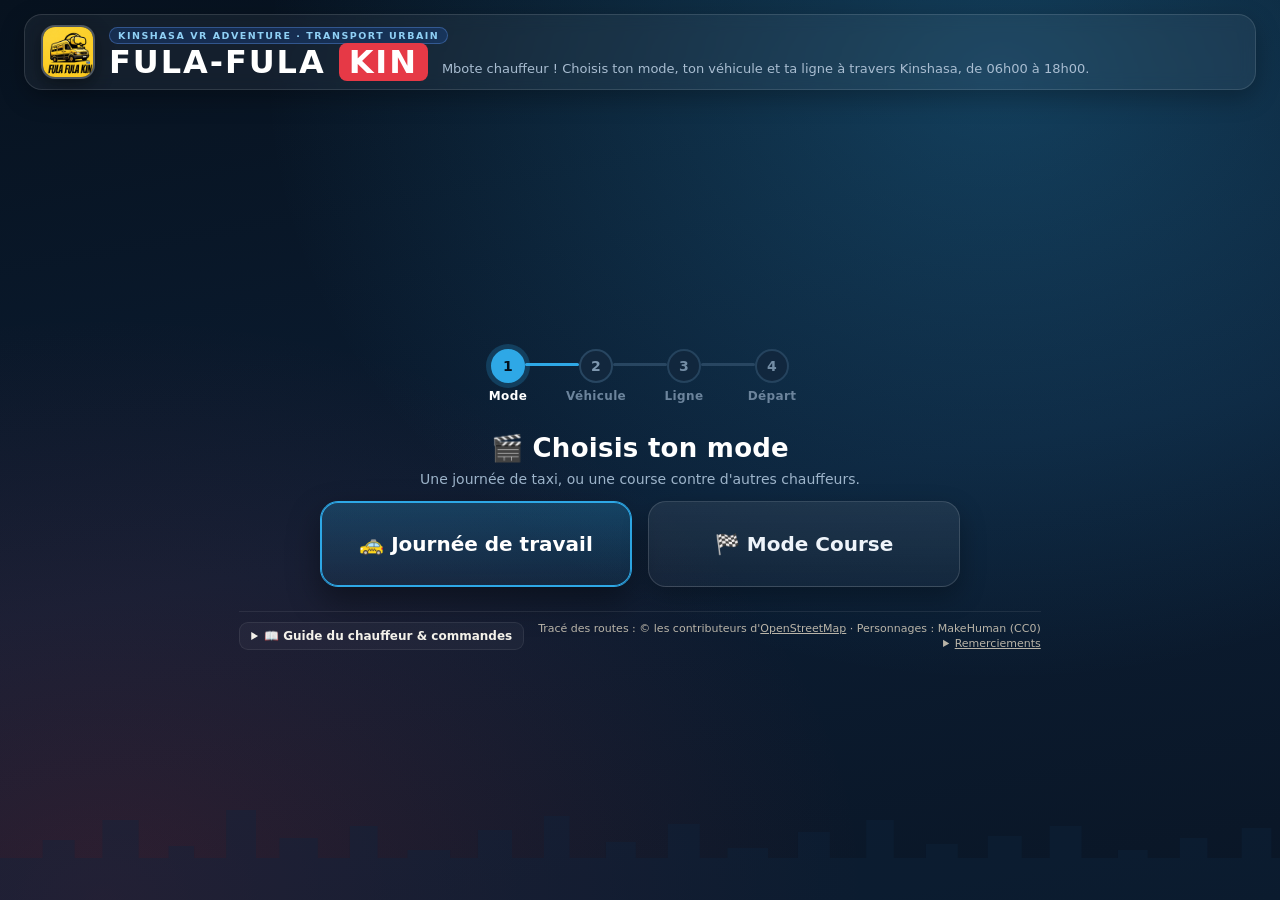
<file: index.html>
<!doctype html>
<html lang="fr">
<head>
<meta charset="utf-8">
<meta name="viewport" content="width=device-width, initial-scale=1, maximum-scale=1, user-scalable=no, viewport-fit=cover">
<meta name="theme-color" content="#0b1a2b">
<meta name="mobile-web-app-capable" content="yes">
<meta name="apple-mobile-web-app-capable" content="yes">
<meta name="description" content="Fula-Fula Kin — une journée de fula-fula (taxi-bus) à Kinshasa, de course, de l'aéroport de N'djili au boulevard Sendwe (Limete).">
<title>Fula-Fula Kin — Kinshasa VR Adventure</title>
<link rel="icon" type="image/png" href="data/logo/icon-128.png">
<link rel="apple-touch-icon" href="data/logo/icon-192.png">
<link rel="manifest" href="manifest.json">
<link rel="stylesheet" href="css/style.css">
<style>
  #boot { display: none; }
  .boot #boot { display: flex; position: fixed; inset: 0; z-index: 99; background: rgba(16,21,28,.96); color: #fff; align-items: center; justify-content: center; text-align: center; font: 600 18px/1.5 system-ui, sans-serif; }
  /* indicateur de chargement : ne tourne que par transform, donc continue même quand la page calcule */
  .spin { width: 54px; height: 54px; margin: 0 auto 16px; border-radius: 50%; border: 6px solid rgba(255,255,255,.18); border-top-color: #2ea8e6; animation: tkspin .9s linear infinite; will-change: transform; }
  @keyframes tkspin { to { transform: rotate(360deg); } }
  #btn-start:disabled::before { content: ''; display: inline-block; width: 14px; height: 14px; margin-right: 8px; border-radius: 50%; border: 3px solid rgba(0,0,0,.25); border-top-color: #000; animation: tkspin .9s linear infinite; vertical-align: -2px; }
</style>
<script type="importmap">
{ "imports": {
  "three": "./vendor/three/build/three.module.js",
  "three/addons/": "./vendor/three/addons/"
},
  "scopes": {
    "./js/route.js?route=30juin": { "./js/routes.js": "./js/routes.js?route=30juin" },
    "./js/world.js?route=30juin": { "./js/routes.js": "./js/routes.js?route=30juin", "./js/route.js": "./js/route.js?route=30juin" },
    "./js/traffic.js?route=30juin": { "./js/world.js": "./js/world.js?route=30juin", "./js/route.js": "./js/route.js?route=30juin" },
    "./js/passengers.js?route=30juin": { "./js/world.js": "./js/world.js?route=30juin", "./js/route.js": "./js/route.js?route=30juin", "./js/routes.js": "./js/routes.js?route=30juin" },
    "./js/life.js?route=30juin": { "./js/world.js": "./js/world.js?route=30juin", "./js/route.js": "./js/route.js?route=30juin" },
    "./js/hud.js?route=30juin": { "./js/world.js": "./js/world.js?route=30juin" },
    "./js/route.js?route=poidslourds": { "./js/routes.js": "./js/routes.js?route=poidslourds" },
    "./js/world.js?route=poidslourds": { "./js/routes.js": "./js/routes.js?route=poidslourds", "./js/route.js": "./js/route.js?route=poidslourds" },
    "./js/traffic.js?route=poidslourds": { "./js/world.js": "./js/world.js?route=poidslourds", "./js/route.js": "./js/route.js?route=poidslourds" },
    "./js/passengers.js?route=poidslourds": { "./js/world.js": "./js/world.js?route=poidslourds", "./js/route.js": "./js/route.js?route=poidslourds", "./js/routes.js": "./js/routes.js?route=poidslourds" },
    "./js/life.js?route=poidslourds": { "./js/world.js": "./js/world.js?route=poidslourds", "./js/route.js": "./js/route.js?route=poidslourds" },
    "./js/hud.js?route=poidslourds": { "./js/world.js": "./js/world.js?route=poidslourds" },
    "./js/route.js?route=universite": { "./js/routes.js": "./js/routes.js?route=universite" },
    "./js/world.js?route=universite": { "./js/routes.js": "./js/routes.js?route=universite", "./js/route.js": "./js/route.js?route=universite" },
    "./js/traffic.js?route=universite": { "./js/world.js": "./js/world.js?route=universite", "./js/route.js": "./js/route.js?route=universite" },
    "./js/passengers.js?route=universite": { "./js/world.js": "./js/world.js?route=universite", "./js/route.js": "./js/route.js?route=universite", "./js/routes.js": "./js/routes.js?route=universite" },
    "./js/life.js?route=universite": { "./js/world.js": "./js/world.js?route=universite", "./js/route.js": "./js/route.js?route=universite" },
    "./js/hud.js?route=universite": { "./js/world.js": "./js/world.js?route=universite" },
    "./js/route.js?route=bypass": { "./js/routes.js": "./js/routes.js?route=bypass" },
    "./js/world.js?route=bypass": { "./js/routes.js": "./js/routes.js?route=bypass", "./js/route.js": "./js/route.js?route=bypass" },
    "./js/traffic.js?route=bypass": { "./js/world.js": "./js/world.js?route=bypass", "./js/route.js": "./js/route.js?route=bypass" },
    "./js/passengers.js?route=bypass": { "./js/world.js": "./js/world.js?route=bypass", "./js/route.js": "./js/route.js?route=bypass", "./js/routes.js": "./js/routes.js?route=bypass" },
    "./js/life.js?route=bypass": { "./js/world.js": "./js/world.js?route=bypass", "./js/route.js": "./js/route.js?route=bypass" },
    "./js/hud.js?route=bypass": { "./js/world.js": "./js/world.js?route=bypass" },
    "./js/route.js?route=kasavubu": { "./js/routes.js": "./js/routes.js?route=kasavubu" },
    "./js/world.js?route=kasavubu": { "./js/routes.js": "./js/routes.js?route=kasavubu", "./js/route.js": "./js/route.js?route=kasavubu" },
    "./js/traffic.js?route=kasavubu": { "./js/world.js": "./js/world.js?route=kasavubu", "./js/route.js": "./js/route.js?route=kasavubu" },
    "./js/passengers.js?route=kasavubu": { "./js/world.js": "./js/world.js?route=kasavubu", "./js/route.js": "./js/route.js?route=kasavubu", "./js/routes.js": "./js/routes.js?route=kasavubu" },
    "./js/life.js?route=kasavubu": { "./js/world.js": "./js/world.js?route=kasavubu", "./js/route.js": "./js/route.js?route=kasavubu" },
    "./js/hud.js?route=kasavubu": { "./js/world.js": "./js/world.js?route=kasavubu" },
    "./js/route.js?route=rocade": { "./js/routes.js": "./js/routes.js?route=rocade" },
    "./js/world.js?route=rocade": { "./js/routes.js": "./js/routes.js?route=rocade", "./js/route.js": "./js/route.js?route=rocade" },
    "./js/traffic.js?route=rocade": { "./js/world.js": "./js/world.js?route=rocade", "./js/route.js": "./js/route.js?route=rocade" },
    "./js/passengers.js?route=rocade": { "./js/world.js": "./js/world.js?route=rocade", "./js/route.js": "./js/route.js?route=rocade", "./js/routes.js": "./js/routes.js?route=rocade" },
    "./js/life.js?route=rocade": { "./js/world.js": "./js/world.js?route=rocade", "./js/route.js": "./js/route.js?route=rocade" },
    "./js/hud.js?route=rocade": { "./js/world.js": "./js/world.js?route=rocade" },
    "./js/route.js?route=mamamobutu": { "./js/routes.js": "./js/routes.js?route=mamamobutu" },
    "./js/world.js?route=mamamobutu": { "./js/routes.js": "./js/routes.js?route=mamamobutu", "./js/route.js": "./js/route.js?route=mamamobutu" },
    "./js/traffic.js?route=mamamobutu": { "./js/world.js": "./js/world.js?route=mamamobutu", "./js/route.js": "./js/route.js?route=mamamobutu" },
    "./js/passengers.js?route=mamamobutu": { "./js/world.js": "./js/world.js?route=mamamobutu", "./js/route.js": "./js/route.js?route=mamamobutu", "./js/routes.js": "./js/routes.js?route=mamamobutu" },
    "./js/life.js?route=mamamobutu": { "./js/world.js": "./js/world.js?route=mamamobutu", "./js/route.js": "./js/route.js?route=mamamobutu" },
    "./js/hud.js?route=mamamobutu": { "./js/world.js": "./js/world.js?route=mamamobutu" }
  }
}
</script>
</head>
<body>
<canvas id="c"></canvas>

<div id="hud" hidden>
  <div class="topbar">
    <div class="stats">
      <span class="hstat"><span class="lbl">Caisse</span><b id="money">0 FC</b></span>
      <span class="hstat"><span class="lbl">Heure</span><b id="clock">06:00</b></span>
      <span class="hstat"><span class="lbl">Essence</span><span class="bar fuel"><i id="fuel"></i></span></span>
    </div>
    <div class="hud-btns">
      <button id="btn-cam" aria-label="Changer de caméra">CAM</button>
      <button id="btn-more" aria-label="Plus d'options" aria-expanded="false">≡</button>
      <button id="btn-pause" aria-label="Pause">II</button>
    </div>
    <div id="more" class="more" hidden>
      <button id="btn-mute" aria-label="Couper le son">🔊 Son</button>
      <button id="btn-radio" aria-label="Allumer ou éteindre la radio">RADIO</button>
      <button id="btn-next" aria-label="Morceau suivant">⏭ Chanson suivante</button>
      <button id="btn-songs" aria-label="Choisir les chansons">🎵 Chansons</button>
      <button id="btn-retro" aria-label="Montrer ou cacher le rétroviseur">🪞 Rétroviseur</button>
    </div>
  </div>
  <div id="mirror" title="Toucher pour cacher (menu ≡ pour le remettre)">
    <button class="glance" id="glance-l" aria-label="Regarder à gauche">◀</button>
    <div class="glass"></div>
    <button class="glance" id="glance-r" aria-label="Regarder à droite">▶</button>
  </div>
  <div id="route"><div class="track" id="track"></div></div>
  <div id="course" hidden>
    <div class="course-head"><span id="course-who"></span><b id="course-time"></b></div>
    <div id="course-dest"></div>
    <div class="comfort-row"><span id="comfort-label">Confort</span><div class="bar comfort"><i id="comfort"></i></div></div>
  </div>
  <div id="itin" hidden title="Toucher pour réduire ou agrandir">
    <div class="itin-head"><b id="itin-title"></b><span id="itin-sens"></span></div>
    <div class="itin-body">
      <div class="itin-here"><span class="lbl">Tu es sur</span><b id="itin-road"></b><span id="itin-near"></span></div>
      <ul id="itin-next"></ul>
    </div>
  </div>
  <div id="prompt" hidden></div>
  <button id="btn-flee" hidden>🏃 S’enfuir</button>
  <button id="btn-descendre" hidden>🧍 Descendre</button>
  <div id="bubbles"></div>
  <div id="countdown" hidden></div>
  <div id="songs" hidden>
    <div class="songs-head"><b>🎵 Les chansons</b><button id="songs-close" aria-label="Fermer">✕</button></div>
    <button id="songs-power" class="songs-power">📻 Éteindre la radio</button>
    <label class="songs-vol">Volume <input type="range" id="songs-vol" min="0" max="100"></label>
    <ul id="songs-list"></ul>
    <label class="songs-add">➕ Ajouter mes chansons<input type="file" id="songs-file" accept="audio/*,.mp3,.m4a,.ogg,.wav" multiple hidden></label>
    <p class="songs-note">Les chansons ajoutées restent dans ce navigateur pour les prochaines parties.</p>
  </div>
  <div id="choice" hidden>
    <p id="choice-text"></p>
    <div class="choice-row"><button id="choice-yes"></button><button id="choice-no"></button></div>
  </div>
  <div id="toast"></div>
  <div id="speedo"><b id="speed">0</b><span>km/h</span></div>
</div>

<div id="touch" hidden>
  <div id="steer" aria-label="Volant">
    <div class="pad" data-dir="-1">&#9664;</div>
    <div class="pad" data-dir="1">&#9654;</div>
  </div>
  <div id="pedals">
    <button data-act="horn" class="tbtn horn">KLAXON</button>
    <button data-act="brake" class="tbtn brake">FREIN</button>
    <button data-act="gas" class="tbtn gas">GAZ</button>
  </div>
</div>

<!-- ============ MENU EN 4 ÉTAPES ============ -->
<div id="menu" class="screen pro">
  <div class="menu-wrap">
    <header class="menu-head">
      <div class="brand-left">
        <img src="data/logo/icon-128.png" alt="Logo Fula-Fula Kin" class="brand-logo-img">
        <div class="brand">
          <div class="brand-badge">KINSHASA VR ADVENTURE · TRANSPORT URBAIN</div>
          <div class="brand-row">
            <div class="logo">FULA-FULA <span>KIN</span></div>
            <p class="menu-tag">Mbote chauffeur ! Choisis ton mode, ton véhicule et ta ligne à travers Kinshasa, de 06h00 à 18h00.</p>
          </div>
        </div>
      </div>
      <div class="head-actions">
      </div>
    </header>

    <div class="menu-wizard">
      <div class="wizard-progress"><span class="on">Mode</span><span>Véhicule</span><span>Ligne</span><span>Départ</span></div>

      <!-- ÉTAPE 1 : MODE -->
      <section class="menu-step active" data-step="1">
        <h2>🎬 Choisis ton mode</h2>
        <p class="step-sub">Une journée de taxi, ou une course contre d'autres chauffeurs.</p>
        <div class="mode-cards">
          <button type="button" class="mode-card on" id="mode-travail" aria-checked="true">🚕 Journée de travail</button>
          <button type="button" class="mode-card" id="mode-course" aria-checked="false">🏁 Mode Course</button>
        </div>
      </section>

      <!-- ÉTAPE 2 : VÉHICULE -->
      <section class="menu-step" data-step="2">
        <h2>🚗 Choisis ton véhicule</h2>
        <p class="step-sub">Chaque véhicule a son tarif, sa capacité et son versement journalier.</p>
        <div class="vehs" id="vehs" role="radiogroup" aria-label="Véhicule"></div>
        <div class="step-nav">
          <button type="button" class="step-back" data-back="1">← Retour</button>
          <button type="button" class="step-next" data-next="3">Suivant →</button>
        </div>
      </section>

      <!-- ÉTAPE 3 : LIGNE -->
      <section class="menu-step" data-step="3">
        <h2>🛣️ Choisis ta ligne</h2>
        <p class="step-sub">7 axes de Kinshasa — sélectionne ta ligne et sa variante.</p>
        <div class="itins" id="routes" role="radiogroup" aria-label="Itinéraire"></div>
        <div class="step-nav">
          <button type="button" class="step-back" data-back="2">← Retour</button>
          <button type="button" class="step-next" data-next="4">Suivant →</button>
        </div>
      </section>

      <!-- ÉTAPE 4 : RÉCAP + DÉPART -->
      <section class="menu-step" data-step="4">
        <h2>📋 Ta feuille de route</h2>
        <aside class="menu-sum">
          <div class="sum-banner" id="sum-banner">
            <div class="sum-banner-top">
              <span class="sum-code" id="sum-code">L1</span>
              <span class="sum-title-lbl" id="sum-title">Feuille de route</span>
              <span class="sum-km" id="sum-km">26,8 KM</span>
            </div>
            <div class="sum-cri" id="sum-cri">📢 « Gare Centrale ! »</div>
          </div>
          <div class="sum-body">
            <div id="sum-var-box" class="sum-ctrl" hidden>
              <div class="sum-ctrl-lbl">Variante du parcours</div>
              <div class="seg sens vars" id="sum-vars" role="radiogroup" aria-label="Variante"></div>
            </div>
            <div class="sum-ctrl">
              <div class="sum-ctrl-lbl" id="sens-title"><i>3</i> Sens de départ</div>
              <div class="seg sens" id="sens" role="radiogroup" aria-label="Sens"></div>
              <div class="seg sens trip" id="trip" role="radiogroup" aria-label="Aller simple ou aller-retour"></div>
            </div>
            <dl class="sum-dl">
              <div><dt>Véhicule</dt><dd id="sum-veh"></dd></div>
              <div><dt>Ligne choisie</dt><dd id="sum-route"></dd></div>
              <div class="full"><dt>Trajet programmé</dt><dd id="sum-sens"></dd></div>
              <div><dt id="sum-l1">Versement au patron</dt><dd class="money" id="rule-versement"></dd></div>
              <div><dt id="sum-l2">Service</dt><dd id="sum-v2">06:00 → 18:00</dd></div>
            </dl>
            <button id="btn-start" class="big" disabled>Chargement de la ville…</button>
            <button id="btn-vr" class="ghost">👓 Mode lunettes VR (téléphone)</button>
            <div class="row pro-settings">
              <label><span>Graphismes</span>
                <select id="sel-quality"><option value="high">Soignés</option><option value="low">Légers</option></select>
              </label>
              <label><span>Radio à bord</span>
                <select id="sel-radio"><option value="on">Allumée</option><option value="off">Éteinte</option></select>
              </label>
            </div>
          </div>
        </aside>
        <div class="step-nav">
          <button type="button" class="step-back" data-back="3">← Retour</button>
        </div>
      </section>

      <div class="menu-bottom-bar">
        <details class="howto">
          <summary>📖 Guide du chauffeur & commandes</summary>
          <ul class="rules">
            <li><b>Les clients</b> attendent aux arrêts : arrête-toi dans la zone, ils montent tant qu'il reste des places. Dans la foule, ils courent vers toi.</li>
            <li><b>Chaque client</b> descend à son arrêt (colonne verte) et paie ; au terminus, tout le monde descend et tu repars dans l'autre sens.</li>
            <li><b>Conduis proprement</b> : les chocs fâchent les clients. Attention aux piétons qui traversent et aux chantiers.</li>
            <li><b>La police (PCR)</b> arrête ceux qui grillent un feu, roulent à contresens ou sont en surcharge.</li>
            <li>Fais le plein à la station (ou chez les Kadafi) et rapporte le <b>versement</b> au patron en fin de journée.</li>
          </ul>
          <p class="keys desktop-only">Clavier : Flèches ou ZQSD · Espace klaxon · C caméra · A/R regarder gauche/droite · P pause · M son</p>
        </details>
        <footer class="menu-foot">
          <p class="credit">Tracé des routes : © les contributeurs d'<a href="https://www.openstreetmap.org/copyright" target="_blank" rel="noopener">OpenStreetMap</a> · Personnages : MakeHuman (CC0)</p>
          <details class="credit thanks">
            <summary>Remerciements</summary>
            <p>Décors refaits d'après les vidéos et photos partagées, avec leur accord, par :</p>
            <ul id="thanks"></ul>
          </details>
        </footer>
      </div>
    </div>
  </div>
</div>

<div id="pause" class="screen" hidden>
  <div class="card small">
    <h2>Pause</h2>
    <button id="btn-resume" class="big">Reprendre</button>
    <button id="btn-quit" class="ghost">Retour au menu</button>
  </div>
</div>

<div id="end" class="screen" hidden>
  <div class="card">
    <h2 id="end-title">Fin de journée</h2>
    <p id="end-sub" class="tag"></p>
    <table class="bill" id="end-bill"></table>
    <p id="end-verdict" class="verdict"></p>
    <button id="btn-again" class="big">Nouvelle journée</button>
    <button id="btn-menu" class="ghost">Menu</button>
  </div>
</div>

<div id="boot"><div><div class="spin"></div><p>🚕 Chargement de la ville…<br><small>Le jeu démarre tout seul.</small></p></div></div>

<div id="rotate"><div><div class="phone"></div><p>Tourne ton téléphone<br>pour conduire</p></div></div>

<script>
  const loadFail = m => { const b = document.getElementById('btn-start'); if (b.disabled) b.textContent = 'Erreur de chargement : ' + (m || 'recharge la page'); };
  addEventListener('error', e => { if (!e.target || e.target === window || e.target.tagName === 'SCRIPT') loadFail(e.message); }, true);
  addEventListener('unhandledrejection', e => loadFail(e.reason?.message));
</script>
<script type="module" src="js/menu.js"></script>
</body>
</html>
</file>
<file: css/style.css>
:root {
  --mn: #2ea8e6;            /* (26/11 : le menu n'a plus de jaune ; bleu du fula-fula) */
  --mn-dark: #1b86bd;
  --yellow: #f5c400;
  --yellow-dark: #c99d00;
  --ink: #15171a;
  --panel: rgba(18, 20, 24, 0.72);
  --text: #f4f1ea;
  --muted: #b9b4a8;
  --green: #3ccf6e;
  --red: #e5484d;
  --orange: #ff8a1f;
  --safe-l: env(safe-area-inset-left, 0px);
  --safe-r: env(safe-area-inset-right, 0px);
  --safe-b: env(safe-area-inset-bottom, 0px);
}

* { box-sizing: border-box; -webkit-tap-highlight-color: transparent; }

html, body {
  margin: 0;
  height: 100%;
  overflow: hidden;
  background: #9fbcd0;
  color: var(--text);
  font-family: "Trebuchet MS", "Segoe UI", system-ui, sans-serif;
  user-select: none;
  -webkit-user-select: none;
  -webkit-touch-callout: none;
  touch-action: none;
  overscroll-behavior: none;
}

#c { position: fixed; inset: 0; width: 100%; height: 100%; display: block; }

[hidden] { display: none !important; }

button { font: inherit; color: inherit; cursor: pointer; }

/* ---------- HUD ---------- */
#hud { position: fixed; inset: 0; pointer-events: none; }

.topbar {
  position: absolute; top: 8px; left: calc(8px + var(--safe-l)); right: calc(8px + var(--safe-r));
  display: flex; gap: 8px; align-items: stretch;
}
.stat {
  background: var(--panel); border-radius: 10px; padding: 5px 12px;
  display: flex; flex-direction: column; justify-content: center; min-width: 92px;
}
.stat .lbl { font-size: 10px; text-transform: uppercase; letter-spacing: .08em; color: var(--muted); }
.stat b { font-size: 18px; font-variant-numeric: tabular-nums; }

.bar { height: 9px; width: 110px; background: rgba(255,255,255,.15); border-radius: 5px; overflow: hidden; margin-top: 4px; }
.bar i { display: block; height: 100%; width: 100%; background: var(--yellow); transition: width .2s; }
.bar.fuel i.low { background: var(--red); }
.bar.comfort { flex: 1; width: auto; margin: 0; }
.bar.comfort i { background: var(--green); }

.hud-btns { margin-left: auto; display: flex; gap: 6px; pointer-events: auto; }
.hud-btns button {
  background: var(--panel); border: 0; border-radius: 10px; min-width: 48px; height: 44px;
  font-weight: 700; font-size: 13px; letter-spacing: .05em;
}
.hud-btns button.off { color: var(--muted); text-decoration: line-through; }

#route {
  position: absolute; top: 64px; left: 50%; transform: translateX(-50%);
  width: min(560px, 62vw); height: 30px;
}
.track { position: absolute; left: 0; right: 0; top: 10px; height: 6px; background: rgba(20,22,26,.6); border-radius: 3px; }
.track .tick { position: absolute; top: -3px; width: 2px; height: 12px; background: #fff; opacity: .8; }
.track .tick span {
  position: absolute; top: 13px; left: 50%; transform: translateX(-50%);
  font-size: 9px; white-space: nowrap; color: #fff; text-shadow: 0 1px 2px #000;
}
.track .tick.alt span { top: -15px; }
.track .dot { position: absolute; top: 50%; width: 10px; height: 10px; margin: -5px 0 0 -5px; border-radius: 50%; }
.track .dot.client { background: var(--yellow); box-shadow: 0 0 0 2px var(--ink); }
.track .dot.client.back { background: #fff; width: 7px; height: 7px; margin: -3.5px 0 0 -3.5px; }
.track .dot.taxi { width: 16px; height: 16px; margin: -8px 0 0 -8px; background: var(--yellow); border: 3px solid var(--ink); z-index: 3; }
.track .flag { position: absolute; top: -10px; width: 12px; height: 26px; margin-left: -6px; background: var(--green); border-radius: 3px; z-index: 2; }
.track .station { position: absolute; top: -9px; margin-left: -8px; font-size: 13px; line-height: 1; }

#course {
  position: absolute; top: 108px; left: calc(8px + var(--safe-l));
  background: var(--panel); border-radius: 12px; padding: 8px 12px; width: 250px;
  border-left: 4px solid var(--green);
}
.course-head { display: flex; justify-content: space-between; gap: 8px; font-size: 12px; color: var(--muted); }
.course-head b { color: var(--text); font-size: 16px; font-variant-numeric: tabular-nums; }
.course-head b.late { color: var(--red); }
#course-dest { font-size: 15px; font-weight: 700; margin: 3px 0 6px; }
.comfort-row { display: flex; align-items: center; gap: 8px; font-size: 11px; color: var(--muted); }

#prompt {
  position: absolute; top: 42%; left: 50%; transform: translateX(-50%);
  background: var(--yellow); color: var(--ink); font-weight: 800; padding: 8px 16px; border-radius: 999px;
  font-size: 16px; white-space: nowrap; box-shadow: 0 4px 16px rgba(0,0,0,.3);
}

#toast {
  position: absolute; top: 108px; left: 50%; transform: translate(-50%, -8px);
  max-width: min(520px, 80vw); text-align: center;
  background: rgba(10,12,14,.82); padding: 10px 16px; border-radius: 12px; font-size: 15px;
  opacity: 0; transition: opacity .25s, transform .25s;
}
#toast.show { opacity: 1; transform: translate(-50%, 0); }

#speedo {
  position: absolute; bottom: calc(14px + var(--safe-b)); left: 50%; transform: translateX(-50%);
  background: var(--panel); border-radius: 14px; padding: 4px 16px; text-align: center; min-width: 96px;
}
#speedo b { display: block; font-size: 32px; line-height: 1.1; font-variant-numeric: tabular-nums; }
#speedo span { font-size: 11px; color: var(--muted); }

/* ---------- Commandes tactiles ---------- */
#touch { position: fixed; inset: 0; pointer-events: none; }

#steer {
  position: absolute; left: calc(14px + var(--safe-l)); bottom: calc(14px + var(--safe-b));
  display: flex; gap: 10px; pointer-events: auto; touch-action: none;
}
#steer .pad, .tbtn {
  display: grid; place-items: center;
  background: rgba(18,20,24,.45); border: 2px solid rgba(255,255,255,.35);
  border-radius: 20px; color: #fff; font-weight: 800;
  touch-action: none; user-select: none;
}
#steer .pad { width: 92px; height: 92px; font-size: 34px; }
#steer .pad.on, .tbtn.on { background: rgba(245,196,0,.75); color: var(--ink); border-color: var(--yellow); }

#pedals {
  position: absolute; right: calc(14px + var(--safe-r)); bottom: calc(14px + var(--safe-b));
  display: grid; grid-template-columns: auto auto; grid-template-rows: auto auto; gap: 10px;
  pointer-events: auto; align-items: end;
}
.tbtn { font-size: 14px; letter-spacing: .05em; padding: 0; }
.tbtn.horn { grid-column: 1 / 3; height: 46px; border-radius: 14px; font-size: 13px; }
.tbtn.brake { width: 84px; height: 84px; }
.tbtn.gas { width: 96px; height: 120px; }

/* ---------- Écrans ---------- */
.screen {
  position: fixed; inset: 0; display: grid; place-items: center; padding: 16px;
  background: linear-gradient(180deg, rgba(10,12,14,.25), rgba(10,12,14,.65));
  overflow-y: auto; touch-action: pan-y;
}
.card {
  width: min(520px, 100%); background: rgba(16,18,22,.9); border-radius: 18px; padding: 22px 24px;
  box-shadow: 0 20px 60px rgba(0,0,0,.4); border-top: 6px solid var(--yellow);
  max-height: calc(100vh - 32px); overflow-y: auto;
}
.card.small { width: min(340px, 100%); text-align: center; }
.logo { font-size: 44px; font-weight: 900; letter-spacing: .04em; line-height: 1; }
.logo span { background: var(--yellow); color: var(--ink); padding: 0 10px; border-radius: 8px; }
.tag { color: var(--muted); margin: 10px 0 12px; }
h2 { margin: 0 0 8px; }
.routes { display: grid; grid-template-columns: repeat(auto-fit, minmax(190px, 1fr)); gap: 8px; margin: 0 0 14px; }
.route-btn {
  text-align: left; background: rgba(255,255,255,.06); border: 2px solid rgba(255,255,255,.15);
  border-radius: 12px; padding: 10px 12px; line-height: 1.3;
}
.route-btn b { display: block; font-size: 15px; }
.route-btn span { font-size: 12px; color: var(--muted); }
.route-btn[aria-checked="true"] { border-color: var(--yellow); background: rgba(245,196,0,.12); }
.rules { padding-left: 18px; margin: 0 0 16px; line-height: 1.45; font-size: 14px; }
.rules b { color: var(--yellow); }
.big {
  display: block; width: 100%; border: 0; border-radius: 12px; padding: 14px;
  background: var(--yellow); color: var(--ink); font-size: 18px; font-weight: 800;
}
.big:active { background: var(--yellow-dark); }
.ghost {
  display: block; width: 100%; margin-top: 8px; border: 1px solid rgba(255,255,255,.25);
  background: transparent; border-radius: 12px; padding: 11px; font-size: 15px;
}
.row { margin-top: 12px; display: flex; justify-content: center; font-size: 14px; color: var(--muted); }
.row select { margin-left: 8px; font: inherit; padding: 4px 8px; border-radius: 8px; }
.keys { text-align: center; font-size: 12px; color: var(--muted); margin: 10px 0 0; }
.credit { text-align: center; font-size: 11px; color: var(--muted); margin: 8px 0 0; }
.credit a { color: inherit; }
.thanks summary { cursor: pointer; text-decoration: underline; }
.thanks p { margin: 6px 0 4px; }
.thanks ul { list-style: none; padding: 0; margin: 0; line-height: 1.5; }

.bill { width: 100%; border-collapse: collapse; margin: 8px 0 10px; font-size: 15px; }
.bill td { padding: 5px 0; border-bottom: 1px solid rgba(255,255,255,.08); }
.bill td:last-child { text-align: right; font-variant-numeric: tabular-nums; }
.bill tr.neg td:last-child { color: #ff9b9e; }
.bill tr.total td { font-weight: 800; font-size: 17px; border-bottom: 0; padding-top: 9px; }
.verdict { font-weight: 700; margin: 0 0 14px; }

#rotate { display: none; }
@media (orientation: portrait) and (pointer: coarse) {
  #rotate {
    display: grid; place-items: center; position: fixed; inset: 0; z-index: 50;
    background: var(--ink); text-align: center; font-size: 18px;
  }
  .phone {
    width: 46px; height: 78px; margin: 0 auto 14px; border: 4px solid var(--yellow); border-radius: 9px;
    animation: turn 1.8s ease-in-out infinite;
  }
}
@keyframes turn { 0%, 30% { transform: rotate(0); } 60%, 100% { transform: rotate(-90deg); } }

@media (pointer: coarse) { .desktop-only { display: none; } }

/* Petits écrans en paysage */
@media (max-height: 460px) {
  .topbar { top: 6px; }
  .stat { padding: 3px 9px; min-width: 76px; }
  .stat b { font-size: 15px; }
  .bar { width: 80px; }
  .hud-btns button { height: 38px; min-width: 42px; font-size: 11px; }
  /* Messages en bas au-dessus du compteur */
  #course { top: 50px; width: 200px; padding: 5px 9px; }
  .course-head { font-size: 11px; }
  .course-head b { font-size: 14px; }
  #course-dest { font-size: 13px; }
  #toast {
    top: auto; bottom: calc(76px + var(--safe-b)); max-width: min(440px, 46vw);
    font-size: 13px; padding: 7px 12px;
  }
  #prompt { font-size: 14px; top: 38%; }
  #speedo b { font-size: 24px; }
  #steer .pad { width: 80px; height: 80px; }
  .tbtn.brake { width: 74px; height: 74px; }
  .tbtn.gas { width: 84px; height: 104px; }
  .card { padding: 14px 18px; }
  .logo { font-size: 32px; }
  .rules { font-size: 12.5px; margin-bottom: 10px; }
  .tag { margin: 6px 0 8px; font-size: 13px; }
}

#btn-start:disabled { opacity: 0.7; cursor: wait; }
h3.step { margin: 12px 0 6px; font-size: 14px; color: var(--yellow); letter-spacing: .04em; }
.tag.soon { font-size: 12px; margin: 4px 0 12px; }
/* Taxi collectif : bulles de paroles et choix */
#bubbles { position: fixed; inset: 0; pointer-events: none; z-index: 4; }
.bubble { position: absolute; left: 0; top: 0; max-width: 300px; background: #fffdf5; color: #16181c; border-radius: 14px; padding: 7px 11px;
  font-size: 13px; font-weight: 600; line-height: 1.3; box-shadow: 0 4px 14px rgba(0,0,0,.35); }
.bubble::after { content: ''; position: absolute; left: 50%; bottom: -7px; margin-left: -7px; border: 7px solid transparent; border-bottom: 0; border-top-color: #fffdf5; }
.bubble.receveur { background: var(--yellow); }
.bubble.receveur::after { border-top-color: var(--yellow); }
.bubble.police { background: #1d3f8f; color: #fff; }
.bubble.police::after { border-top-color: #1d3f8f; }
#choice { position: fixed; left: 50%; bottom: 120px; transform: translateX(-50%); z-index: 6; width: min(460px, calc(100% - 32px));
  background: rgba(16,18,22,.94); border-radius: 14px; padding: 12px 14px; border-top: 4px solid var(--yellow); pointer-events: auto; }
#choice p { margin: 0 0 10px; font-size: 14px; line-height: 1.35; }
.choice-row { display: flex; gap: 8px; }
.choice-row button { flex: 1; border: 0; border-radius: 10px; padding: 11px; font-size: 15px; font-weight: 800; }
#choice-yes { background: var(--yellow); color: var(--ink); }
#choice-no { background: rgba(255,255,255,.12); color: #fff; }
/* ---------- Menu professionnel (plein écran sur la ville, tableau de bord à gauche, feuille de route à droite) ---------- */
#menu.pro {
  place-items: stretch; padding: 0;
  background:
    radial-gradient(circle at 84% 18%, rgba(29, 79, 160, 0.22), transparent 46%),
    radial-gradient(circle at 12% 88%, rgba(46,168,230, 0.08), transparent 40%),
    linear-gradient(96deg, rgba(8, 10, 14, 0.96) 0%, rgba(10, 13, 18, 0.90) 62%, rgba(9, 11, 15, 0.56) 100%);
  backdrop-filter: blur(6px);
  scrollbar-width: thin; scrollbar-color: rgba(46,168,230,.35) rgba(255,255,255,.04);
}
#menu.pro::-webkit-scrollbar { width: 8px; }
#menu.pro::-webkit-scrollbar-track { background: rgba(255,255,255,.03); }
#menu.pro::-webkit-scrollbar-thumb { background: rgba(46,168,230,.35); border-radius: 4px; }

.menu-wrap {
  width: min(1360px, 100%); margin: 0 auto; padding: 14px 24px 12px;
  display: flex; flex-direction: column; gap: 10px; min-height: 100%;
}
.menu-head {
  display: flex; align-items: center; justify-content: space-between; gap: 16px; flex-wrap: wrap;
  background: rgba(16, 20, 27, 0.72); border: 1px solid rgba(255,255,255,.09);
  border-radius: 14px; padding: 10px 16px; box-shadow: 0 8px 24px rgba(0,0,0,.28);
}
.brand-left { display: flex; align-items: center; gap: 14px; }
.brand-logo-img {
  width: 54px; height: 54px; border-radius: 12px; object-fit: cover; cursor: pointer;
  border: 2px solid var(--mn); box-shadow: 0 4px 14px rgba(46,168,230,.3); transition: transform .15s;
}
.brand-logo-img:hover { transform: scale(1.05); }
.head-actions { display: flex; align-items: center; gap: 10px; flex-wrap: wrap; }
.promo-btn {
  border: 1px solid rgba(46,168,230,.45); background: rgba(46,168,230,.14); color: var(--mn);
  border-radius: 10px; padding: 8px 13px; font-size: 12.5px; font-weight: 800; cursor: pointer;
  transition: background .15s, transform .15s;
}
.promo-btn:hover { background: rgba(46,168,230,.26); transform: translateY(-1px); }
.promo-modal {
  position: fixed; inset: 0; z-index: 60; display: grid; place-items: center; padding: 18px;
  background: rgba(6, 8, 12, 0.85); backdrop-filter: blur(6px);
}
.promo-modal[hidden] { display: none; }
.promo-card {
  width: min(860px, 100%); max-height: 90vh; overflow-y: auto;
  background: #12151c; border: 2px solid var(--mn); border-radius: 16px; padding: 14px 16px;
  box-shadow: 0 24px 60px rgba(0,0,0,.75);
}
.promo-head { display: flex; align-items: center; justify-content: space-between; margin-bottom: 12px; color: var(--mn); font-size: 15px; }
.promo-close { border: 0; background: rgba(255,255,255,.1); color: #fff; width: 32px; height: 32px; border-radius: 8px; cursor: pointer; font-weight: 800; }
.promo-grid { display: grid; grid-template-columns: 1fr 1fr; gap: 14px; align-items: center; }
.promo-poster, .promo-vid-wrap video { width: 100%; max-height: 72vh; object-fit: contain; border-radius: 10px; background: #090b0f; }
@media (max-width: 720px) { .promo-grid { grid-template-columns: 1fr; } }
.brand { display: flex; flex-direction: column; gap: 2px; }
.brand-badge {
  display: inline-flex; align-items: center; gap: 6px; width: fit-content;
  font-size: 9.5px; font-weight: 800; letter-spacing: .16em; text-transform: uppercase;
  color: #93bcff; background: rgba(29, 79, 160, 0.32); border: 1px solid rgba(96, 150, 240, 0.38);
  padding: 2px 8px; border-radius: 999px;
}
.brand-row { display: flex; align-items: baseline; gap: 14px; flex-wrap: wrap; }
.menu-head .logo { font-size: 30px; letter-spacing: .05em; }
.menu-tag { margin: 0; color: var(--muted); font-size: 13px; }

.mode-switch { background: rgba(9, 11, 15, 0.85); border: 1px solid rgba(255,255,255,.14); border-radius: 11px; padding: 3px; }
.mode-switch .seg-btn { padding: 7px 15px; font-size: 12.5px; border-radius: 8px; transition: all .15s; cursor: pointer; }

.menu-main { display: grid; grid-template-columns: minmax(0, 1fr) 350px; gap: 18px; align-items: start; flex: 1; }

.sec-head { display: flex; align-items: center; justify-content: space-between; gap: 10px; margin: 2px 0 6px; flex-wrap: wrap; }
.menu-steps .sec-head:not(:first-child) { margin-top: 10px; }
.menu-steps h3.step {
  display: flex; align-items: center; gap: 8px; margin: 0;
  font-size: 11.5px; color: var(--text); text-transform: uppercase; letter-spacing: .11em; font-weight: 800;
}
.menu-steps h3.step small { color: var(--muted); font-weight: 600; text-transform: none; letter-spacing: 0; font-size: 11.5px; }
.menu-steps h3.step i, .sum-ctrl-lbl i {
  font-style: normal; width: 20px; height: 20px; border-radius: 6px;
  background: var(--mn); color: var(--ink); display: inline-grid; place-items: center;
  font-size: 11.5px; font-weight: 900; letter-spacing: 0; box-shadow: 0 2px 8px rgba(46,168,230,.3);
}
.sec-hint { font-size: 11px; color: var(--muted); }

.seg { display: inline-flex; background: rgba(255,255,255,.045); border: 1px solid rgba(255,255,255,.11); border-radius: 10px; padding: 3px; gap: 4px; }
.seg-btn, .seg .route-btn { border: 0; background: transparent; color: var(--text); border-radius: 7px; padding: 6px 11px; font-size: 12.5px; font-weight: 700; text-align: left; transition: background .15s, color .15s; cursor: pointer; }
.seg-btn.on, .seg .route-btn[aria-checked="true"] { background: var(--mn); color: var(--ink); box-shadow: 0 2px 10px rgba(46,168,230,.25); }
.seg .route-btn[aria-checked="true"] span { color: rgba(21,23,26,.82); }
.seg .route-btn span { display: block; font-size: 10.5px; font-weight: 600; color: var(--muted); margin-top: 1px; white-space: nowrap; overflow: hidden; text-overflow: ellipsis; }
.seg-btn:disabled { opacity: .45; }

/* Grille des 4 véhicules alignés sur une seule ligne */
.vehs { display: grid; grid-template-columns: repeat(4, minmax(0, 1fr)); gap: 9px; }
.vehs .route-btn, .itins .route-btn {
  position: relative;
  background: linear-gradient(180deg, rgba(24, 28, 36, 0.84), rgba(15, 18, 24, 0.92));
  border: 1px solid rgba(255,255,255,.1); border-radius: 12px; padding: 9px 11px;
  transition: border-color .15s, background .15s, transform .15s, box-shadow .15s;
  display: flex; flex-direction: column; cursor: pointer;
}
.vehs .route-btn:hover, .itins .route-btn:hover {
  border-color: rgba(46,168,230,.55);
  background: linear-gradient(180deg, rgba(32, 37, 48, 0.88), rgba(18, 22, 29, 0.94));
  transform: translateY(-1px);
}
.vehs .route-btn[aria-checked="true"], .itins .route-btn[aria-checked="true"] {
  border-color: var(--mn);
  background: linear-gradient(180deg, rgba(46,168,230, 0.15), rgba(19, 23, 30, 0.95));
  box-shadow: 0 0 0 1px var(--mn) inset, 0 8px 22px rgba(0,0,0,.42);
}
.vehs .route-btn[aria-checked="true"]::after {
  content: '✓'; position: absolute; top: 7px; right: 8px; width: 17px; height: 17px;
  border-radius: 50%; background: var(--mn); color: var(--ink); font-size: 10.5px; font-weight: 900; display: grid; place-items: center;
}
.veh-top { display: flex; align-items: center; justify-content: space-between; gap: 5px; margin-bottom: 3px; padding-right: 16px; }
.veh-art { display: block; height: 32px; }
.veh-art svg { height: 100%; width: auto; display: block; }
.veh-fare-pill {
  font-size: 10px; font-weight: 800; color: var(--mn); background: rgba(46,168,230,.12);
  border: 1px solid rgba(46,168,230,.3); padding: 1.5px 6px; border-radius: 999px; white-space: nowrap;
}
.vehs b { font-size: 13px; line-height: 1.2; color: #fff; }
.vehs .about { display: block; font-size: 10.5px; color: var(--muted); margin: 1px 0 5px; white-space: nowrap; overflow: hidden; text-overflow: ellipsis; }
.vstats { display: flex; flex-direction: column; gap: 3px; margin-top: auto; }
.vstat { display: grid; grid-template-columns: 52px 1fr; align-items: center; gap: 5px; font-size: 10px; color: var(--muted); }
.vstat i { display: block; height: 4px; border-radius: 3px; background: rgba(255,255,255,.1); overflow: hidden; }
.vstat i::before { content: ''; display: block; height: 100%; width: var(--v); background: var(--mn); border-radius: 3px; }
.vehs .price {
  display: block; margin-top: 6px; padding-top: 4px; border-top: 1px solid rgba(255,255,255,.07);
  font-size: 10.5px; color: var(--text); font-weight: 600; white-space: nowrap; overflow: hidden; text-overflow: ellipsis;
}

/* Grille symétrique des 7 lignes de Kinshasa : L1 en bannière principale + 3 paires (L2-L3, L4-L5, L6-L7) */
.itins { display: grid; grid-template-columns: repeat(2, minmax(0, 1fr)); gap: 8px; }
.itins .route-btn:first-child { grid-column: 1 / -1; }
.itins .route-btn { padding: 9px 12px; gap: 4px; }
.itin-head-row { display: flex; align-items: center; justify-content: space-between; gap: 6px; width: 100%; }
.itin-badges { display: flex; align-items: center; gap: 6px; min-width: 0; }
.itin-code {
  display: inline-grid; place-items: center; min-width: 26px; height: 19px; padding: 0 6px;
  border-radius: 5px; background: var(--mn); color: var(--ink);
  font-size: 10.5px; font-weight: 900; letter-spacing: .04em;
}
.itins .route-btn[aria-checked="true"] .itin-code { background: #1d4fa0; color: #fff; box-shadow: 0 0 0 1.5px var(--mn); }
.itin-tag { font-size: 10px; font-weight: 700; color: #9cb8ea; text-transform: uppercase; letter-spacing: .05em; white-space: nowrap; overflow: hidden; text-overflow: ellipsis; }
.itins .km {
  font-size: 10px; font-weight: 800; color: var(--mn); background: rgba(46,168,230,.1);
  border: 1px solid rgba(46,168,230,.25); padding: 1.5px 7px; border-radius: 999px; white-space: nowrap;
}
.itins b.itin-name { font-size: 14px; color: #fff; line-height: 1.2; }

/* Schéma visuel des arrêts sur chaque carte de ligne (●───●───●) */
.itin-stops {
  display: flex; align-items: center; justify-content: space-between; position: relative;
  margin: 3px 0 1px; padding: 9px 2px 0; width: 100%;
}
.itin-stops::before {
  content: ''; position: absolute; left: 8px; right: 8px; top: 3.5px; height: 2px;
  background: linear-gradient(90deg, var(--mn), rgba(255,255,255,.32) 50%, #3ccf6e);
  border-radius: 2px;
}
.itin-stop {
  position: relative; display: flex; flex-direction: column; align-items: center;
  font-size: 9.5px; color: var(--muted); line-height: 1.15; text-align: center; max-width: 82px;
  white-space: nowrap; overflow: hidden; text-overflow: ellipsis;
}
.itin-stop::before {
  content: ''; position: absolute; top: -8.5px; width: 6.5px; height: 6.5px; border-radius: 50%;
  background: #242933; border: 1.8px solid rgba(255,255,255,.65);
}
.itin-stop:first-child { align-items: flex-start; color: var(--text); font-weight: 700; }
.itin-stop:first-child::before { left: 4px; background: var(--mn); border-color: var(--mn); }
.itin-stop:last-child { align-items: flex-end; color: var(--text); font-weight: 700; }
.itin-stop:last-child::before { right: 4px; background: #3ccf6e; border-color: #3ccf6e; }

/* Sélecteur de variantes intégré à la carte */
.itin-vars {
  display: grid; grid-template-columns: 1fr 1fr; gap: 4px; width: 100%;
  margin-top: 3px; padding: 2.5px; background: rgba(0,0,0,.34); border-radius: 7px; border: 1px solid rgba(255,255,255,.08);
}
.var-pill {
  border: 0; border-radius: 5px; padding: 3.5px 6px; font-size: 10px; font-weight: 700;
  color: var(--muted); background: transparent; text-align: center; white-space: nowrap; overflow: hidden; text-overflow: ellipsis;
  transition: background .15s, color .15s;
}
.var-pill:hover { color: var(--text); background: rgba(255,255,255,.06); }
.var-pill.on { background: var(--mn); color: var(--ink); font-weight: 800; }

/* Panneau de droite : Feuille de route professionnelle */
.menu-sum {
  position: sticky; top: 14px;
  background: linear-gradient(180deg, rgba(16, 20, 27, 0.96), rgba(12, 15, 20, 0.98));
  border: 1px solid rgba(255,255,255,.12);
  border-radius: 15px; overflow: hidden; box-shadow: 0 20px 50px rgba(0,0,0,.55);
}
.sum-banner {
  background: linear-gradient(135deg, #1d4fa0 0%, #102a5c 100%);
  border-bottom: 3px solid var(--mn); padding: 11px 15px;
}
.sum-banner-top { display: flex; align-items: center; gap: 8px; }
.sum-code {
  background: var(--mn); color: var(--ink); font-weight: 900; font-size: 11.5px;
  padding: 2px 8px; border-radius: 5px; letter-spacing: .05em;
}
.sum-title-lbl { font-size: 11px; font-weight: 800; text-transform: uppercase; letter-spacing: .12em; color: rgba(255,255,255,.88); }
.sum-km { margin-left: auto; font-size: 10.5px; font-weight: 800; color: var(--mn); background: rgba(0,0,0,.32); padding: 2px 8px; border-radius: 999px; }
.sum-cri {
  margin-top: 6px; font-size: 13px; font-weight: 800; color: #fff;
  background: rgba(0,0,0,.26); border-left: 3px solid var(--mn); padding: 5px 9px; border-radius: 6px;
}

.sum-body { padding: 12px 15px 13px; display: flex; flex-direction: column; gap: 10px; }
.sum-ctrl { display: flex; flex-direction: column; gap: 4px; }
.sum-ctrl-lbl { display: flex; align-items: center; gap: 6px; font-size: 10.5px; font-weight: 800; text-transform: uppercase; letter-spacing: .08em; color: var(--muted); }
.sum-ctrl .seg.sens { display: grid; grid-template-columns: 1fr 1fr; width: 100%; }
.sum-ctrl .seg.sens .route-btn { padding: 5.5px 8px; font-size: 11.5px; min-width: 0; }
.sum-ctrl .seg.trip { margin-top: 2px; }

.sum-dl {
  margin: 0; display: grid; grid-template-columns: 1fr 1fr; gap: 7px 10px;
  background: rgba(255,255,255,.035); border: 1px solid rgba(255,255,255,.08); border-radius: 11px; padding: 9px 11px;
}
.sum-dl > div { min-width: 0; }
.sum-dl > div.full { grid-column: 1 / -1; border-top: 1px solid rgba(255,255,255,.06); border-bottom: 1px solid rgba(255,255,255,.06); padding: 4px 0; }
.sum-dl dt { font-size: 10px; color: var(--muted); text-transform: uppercase; letter-spacing: .05em; }
.sum-dl dd { margin: 1.5px 0 0; font-size: 13px; font-weight: 700; white-space: nowrap; overflow: hidden; text-overflow: ellipsis; }
.sum-dl dd.money { color: var(--mn); font-size: 16px; font-weight: 900; }

.menu-sum .big {
  padding: 12px; font-size: 15.5px; border-radius: 10px; cursor: pointer;
  box-shadow: 0 6px 20px rgba(46,168,230, 0.28); transition: transform .12s, background .15s;
}
.menu-sum .big:hover:not(:disabled) { transform: translateY(-1px); background: #5cc0f2; }
.menu-sum .ghost { margin-top: 0; padding: 7px 10px; font-size: 12px; border-radius: 9px; color: var(--muted); cursor: pointer; }
.menu-sum .ghost:hover { color: var(--text); border-color: rgba(255,255,255,.45); }

.pro-settings {
  margin-top: 0; display: grid; grid-template-columns: 1fr 1fr; gap: 7px;
  padding-top: 7px; border-top: 1px solid rgba(255,255,255,.08);
}
.pro-settings label {
  display: flex; align-items: center; justify-content: space-between; gap: 6px;
  background: rgba(255,255,255,.04); border: 1px solid rgba(255,255,255,.1); border-radius: 8px;
  padding: 4.5px 8px; font-size: 11px; color: var(--muted);
}
.pro-settings select {
  margin: 0; padding: 2px 4px; border: 0; border-radius: 5px;
  background: rgba(15,17,22,.9); color: var(--text); font: inherit; font-weight: 700; font-size: 11px; cursor: pointer;
}

.menu-bottom-bar {
  display: flex; align-items: center; justify-content: space-between; gap: 14px; flex-wrap: wrap;
  margin-top: 8px; padding-top: 8px; border-top: 1px solid rgba(255,255,255,.08);
}
.howto { flex: 1; min-width: 260px; margin: 0; background: rgba(255,255,255,.035); border: 1px solid rgba(255,255,255,.08); border-radius: 9px; padding: 6px 11px; font-size: 12px; }
.howto summary { cursor: pointer; font-weight: 700; color: var(--text); }
.howto .rules { margin: 7px 0 0; font-size: 12px; }
.menu-foot { border-top: 0; padding-top: 0; margin: 0; }
.menu-foot .credit { text-align: right; margin: 2px 0; }

@media (max-width: 1060px) {
  .vehs { grid-template-columns: repeat(2, minmax(0, 1fr)); }
}
@media (max-width: 860px) {
  .menu-wrap { padding: 14px 14px 150px; }
  .menu-main { grid-template-columns: 1fr; }
  .vehs { grid-template-columns: repeat(2, minmax(0, 1fr)); }
  .itins { grid-template-columns: 1fr; }
  .menu-sum { position: fixed; left: 0; right: 0; bottom: 0; top: auto; border-radius: 16px 16px 0 0; z-index: 5; }
  .sum-banner, .sum-body .pro-settings, .sum-body #btn-vr, .sum-body .sum-dl > div:not(.full):nth-child(-n+2) { display: none; }
  .sum-body { padding: 10px 14px 12px; gap: 8px; }
  .menu-foot .credit { text-align: left; }
}
@media (max-width: 540px) {
  .vehs { grid-template-columns: 1fr; }
}
.vehs .route-btn:disabled, .itins .route-btn:disabled { opacity: .35; transform: none; cursor: not-allowed; }
#countdown { position: fixed; inset: 0; display: grid; place-items: center; pointer-events: none; z-index: 7; font-size: 140px; font-weight: 900; color: var(--yellow); text-shadow: 0 8px 30px rgba(0,0,0,.6); }
/* Choix des chansons */
#songs { position: fixed; right: 12px; top: 64px; z-index: 8; width: min(340px, calc(100% - 24px)); max-height: calc(100% - 90px); overflow-y: auto; pointer-events: auto;
  background: rgba(16,18,22,.95); border-radius: 14px; border-top: 4px solid var(--yellow); padding: 10px 12px; box-shadow: 0 16px 40px rgba(0,0,0,.45); }
.songs-head { display: flex; justify-content: space-between; align-items: center; margin-bottom: 6px; }
.songs-head button { background: transparent; border: 0; color: var(--text); font-size: 18px; }
.songs-power { width: 100%; margin: 4px 0 6px; padding: 9px; border-radius: 10px; border: 0; font-weight: 700; background: var(--yellow); color: #111; cursor: pointer; }
.songs-power.off { background: #2e3138; color: #eee; }
.songs-vol { display: flex; align-items: center; gap: 8px; font-size: 12px; color: var(--muted); margin: 4px 0 8px; }
.songs-vol input { flex: 1; accent-color: var(--yellow); }
#songs-list { list-style: none; margin: 0; padding: 0; }
#songs-list li { display: flex; align-items: center; gap: 6px; border-radius: 9px; }
#songs-list li button.play { flex: 1; text-align: left; background: rgba(255,255,255,.05); border: 0; color: var(--text); border-radius: 9px; padding: 8px 10px; margin: 2px 0; font-size: 13px; }
#songs-list li.on button.play { background: var(--yellow); color: var(--ink); font-weight: 800; }
#songs-list li button.del { background: transparent; border: 0; color: var(--muted); font-size: 15px; padding: 4px 6px; }
.songs-add { display: block; text-align: center; margin-top: 10px; padding: 10px; border-radius: 10px; border: 1px dashed rgba(245,196,0,.6); color: var(--yellow); font-weight: 800; cursor: pointer; }
.songs-note { font-size: 11px; color: var(--muted); margin: 8px 0 0; }
/* Mode lunettes : rien par-dessus l'image des deux yeux */
body.vr #hud, body.vr #bubbles, body.vr #touch, body.vr #choice, body.vr #songs, body.vr #countdown { display: none !important; }

/* Panneau de l'itinéraire, à gauche (l'auteur, 08/11) : le trajet, l'avenue où l'on est, les prochains lieux ; toucher pour le réduire */
#itin {
  position: absolute; top: 200px; left: calc(8px + var(--safe-l)); width: 250px;
  background: var(--panel); border-radius: 12px; padding: 8px 12px; border-left: 4px solid var(--yellow);
  pointer-events: auto; cursor: pointer; font-size: 13px;
}
#itin.no-course { top: 108px; }
.itin-head { display: flex; justify-content: space-between; gap: 6px; align-items: baseline; }
.itin-head b { font-size: 14px; }
.itin-head span { font-size: 11px; color: var(--yellow); white-space: nowrap; }
.itin-here { margin: 6px 0 4px; display: flex; flex-direction: column; }
.itin-here .lbl { font-size: 10px; text-transform: uppercase; letter-spacing: .08em; color: var(--muted); }
.itin-here b { font-size: 15px; }
#itin-near { font-size: 12px; color: var(--muted); }
#itin-next { list-style: none; margin: 4px 0 0; padding: 0; }
#itin-next li { display: flex; justify-content: space-between; gap: 8px; padding: 2px 0 2px 14px; position: relative; }
#itin-next li::before { content: ''; position: absolute; left: 2px; top: 8px; width: 6px; height: 6px; border-radius: 50%; background: #fff; opacity: .7; }
#itin-next li.end { font-weight: 700; color: var(--yellow); }
#itin-next li.end::before { background: var(--yellow); opacity: 1; width: 8px; height: 8px; left: 1px; top: 6px; }
#itin-next li span:last-child { color: var(--muted); font-variant-numeric: tabular-nums; white-space: nowrap; }
#itin.small .itin-body { display: none; }
@media (max-height: 460px) {
  #itin { top: 112px; width: 200px; padding: 4px 9px; font-size: 11px; max-height: calc(100vh - 112px - 120px); overflow: hidden; }
  #itin.no-course { top: 50px; }
  #mirror .glass { width: min(220px, 28vw); }
  #mirror .glance { height: 36px; width: 26px; }
  .itin-head b { font-size: 12px; }
  .itin-here { margin: 3px 0 2px; }
  .itin-here b { font-size: 13px; }
  #itin-next li:nth-child(n+3):not(.end) { display: none; }
}

/* Contrôle de police : s'enfuir (bagarre) */
#btn-flee { position: absolute; top: calc(42% + 48px); left: 50%; transform: translateX(-50%); pointer-events: auto; background: var(--red); color: #fff; border: 0; border-radius: 999px; padding: 10px 22px; font-size: 16px; font-weight: 800; box-shadow: 0 4px 16px rgba(0,0,0,.35); cursor: pointer; }

/* Menu : aller simple ou aller-retour, sous le sens */
.seg.trip { margin-top: 8px; }

/* Moto : descendre, remonter */
#btn-descendre { position: absolute; bottom: calc(84px + var(--safe-b)); left: 50%; transform: translateX(-50%); pointer-events: auto; background: var(--panel); color: #fff; border: 2px solid var(--yellow); border-radius: 999px; padding: 9px 20px; font-size: 15px; font-weight: 800; cursor: pointer; }

/* ---------- Écran aéré (l'auteur, 10/11 : « pas trop de choses ») ---------- */
/* Une seule bande pour la caisse, l'heure et l'essence */
.stats { display: flex; align-items: center; gap: 14px; background: var(--panel); border-radius: 10px; padding: 4px 12px; }
.hstat { display: flex; flex-direction: column; justify-content: center; min-width: 54px; }
.hstat .lbl { font-size: 9px; text-transform: uppercase; letter-spacing: .08em; color: var(--muted); }
.hstat b { font-size: 15px; font-variant-numeric: tabular-nums; line-height: 1.15; }
.hstat .bar { display: block; width: 64px; height: 7px; margin-top: 5px; }
/* Trois boutons à droite ; le reste dans le menu ≡ */
.hud-btns button { min-width: 44px; height: 40px; font-size: 13px; }
#btn-more { font-size: 20px; }
.more { position: absolute; top: 46px; right: 0; display: flex; flex-direction: column; gap: 5px; background: rgba(16,18,22,.96); border-radius: 12px; padding: 7px;
  pointer-events: auto; z-index: 9; box-shadow: 0 12px 30px rgba(0,0,0,.45); }
.more button { background: rgba(255,255,255,.08); border: 0; border-radius: 8px; padding: 9px 12px; text-align: left; font-weight: 700; font-size: 13px; min-width: 170px; }
.more button.off { color: var(--muted); text-decoration: line-through; }
/* Le rétroviseur, en haut au milieu : l'image WebGL est dessinée dans .glass (retro.js), le cadre par-dessus */
#mirror { position: absolute; top: 8px; left: 50%; transform: translateX(-50%); display: flex; align-items: center; gap: 4px; pointer-events: auto; z-index: 3; }
#mirror .glass { width: min(300px, 30vw); aspect-ratio: 3 / 1; border: 3px solid #1c1f24; border-radius: 10px; box-shadow: 0 4px 14px rgba(0,0,0,.4), inset 0 0 0 1px rgba(255,255,255,.18); }
#mirror .glance { width: 30px; height: 44px; border: 0; border-radius: 8px; background: var(--panel); color: #fff; font-size: 13px; font-weight: 800; }
#mirror .glance.on { background: var(--yellow); color: var(--ink); }
/* Le trajet : une ligne fine en bas, au-dessus du compteur, sans étiquettes */
#route { top: auto; bottom: calc(70px + var(--safe-b)); width: min(400px, 34vw); height: 14px; }
.track { top: 4px; height: 5px; }
.track .tick { top: -2px; height: 9px; width: 1px; opacity: .55; }
.track .tick span { display: none; }
.track .flag { top: -6px; width: 8px; height: 17px; margin-left: -4px; }
.track .station { top: -7px; font-size: 10px; margin-left: -6px; }
.track .dot.taxi { width: 13px; height: 13px; margin: -6.5px 0 0 -6.5px; }
#speedo { padding: 2px 12px; min-width: 80px; }
#speedo b { font-size: 26px; }
/* Un seul panneau à gauche : la course en haut, l'itinéraire dessous, réduit à l'essentiel */
#course { top: 64px; width: 220px; padding: 6px 10px; }
#course-dest { font-size: 14px; margin: 2px 0 4px; }
.comfort-row { font-size: 10px; }
#itin { top: 138px; width: 220px; padding: 6px 10px; }
#itin.no-course { top: 64px; }
.itin-here { display: none; }
#itin-next li:nth-child(n+2):not(.end) { display: none; }
@media (max-height: 460px) {
  .stats { gap: 10px; padding: 3px 9px; }
  .hstat b { font-size: 13px; }
  .hstat .bar { width: 50px; }
  #route { bottom: calc(60px + var(--safe-b)); width: min(300px, 30vw); }
  #speedo b { font-size: 22px; }
}

#toast { top: 126px; }

.track .station { display: none; }

/* Le prédicateur du bus */
.bubble.preacher { background: #efe6ff; color: #2a1650; max-width: 340px; }
.bubble.preacher::after { border-top-color: #efe6ff; }

/* ---------- MENU EN 4 ÉTAPES (wizard) ---------- */
.menu-wizard { flex: 1; display: flex; flex-direction: column; align-items: center; justify-content: center; gap: 16px; padding: 8px 0 0; }
.wizard-progress { display: flex; gap: 9px; }
.wizard-progress span { width: 10px; height: 10px; border-radius: 50%; background: rgba(255,255,255,.22); transition: background .2s, transform .2s; }
.wizard-progress span.on { background: var(--mn); transform: scale(1.15); }
.menu-step { display: none; width: 100%; flex-direction: column; align-items: center; gap: 14px; animation: stepIn .35s ease; }
.menu-step.active { display: flex; }
@keyframes stepIn { from { opacity: 0; transform: translateY(14px); } to { opacity: 1; transform: translateY(0); } }
.menu-step > h2 { margin: 0; font-size: 22px; color: var(--mn); text-align: center; }
.menu-step > .step-sub { margin: -6px 0 0; color: var(--muted); font-size: 13px; text-align: center; }
.mode-cards { display: grid; grid-template-columns: 1fr 1fr; gap: 16px; width: 100%; max-width: 640px; }
.mode-card { padding: 26px 18px; font-size: 19px; font-weight: 800; border-radius: 16px; border: 2px solid rgba(255,255,255,.18); background: rgba(255,255,255,.06); color: var(--text); cursor: pointer; transition: transform .15s, border-color .15s, background .15s; }
.mode-card:hover { transform: translateY(-2px); border-color: rgba(46,168,230,.5); }
.mode-card.on { border-color: var(--mn); background: rgba(46,168,230,.14); color: var(--mn); box-shadow: 0 0 0 1px var(--mn) inset; }
.menu-step .vehs, .menu-step .itins { width: 100%; max-width: 880px; }
.step-nav { display: flex; justify-content: space-between; gap: 12px; width: 100%; max-width: 640px; margin-top: 4px; }
.step-back, .step-next { padding: 11px 22px; border-radius: 12px; font-weight: 800; font-size: 15px; border: 1px solid rgba(255,255,255,.25); background: transparent; color: var(--text); cursor: pointer; transition: .15s; }
.step-back:hover { color: #fff; border-color: rgba(255,255,255,.5); }
.step-next { background: var(--mn); color: var(--ink); border-color: var(--mn); }
.step-next:hover { background: #5cc0f2; }
.menu-wizard .menu-sum { position: static; width: 100%; max-width: 640px; }
@media (max-width: 860px) {
  .menu-wrap { padding: 14px 14px 24px; }
  .menu-wizard .menu-sum { position: static; left: auto; right: auto; bottom: auto; border-radius: 15px; max-height: none; }
  .menu-wizard .sum-banner { display: flex; }
  .menu-wizard .pro-settings { display: grid; }
  .menu-wizard #btn-vr { display: block; }
  .menu-wizard .sum-dl > div { display: block; }
  .menu-foot .credit { text-align: left; }
}
@media (max-width: 540px) {
  .mode-cards { grid-template-columns: 1fr; }
}
/* ===== MENU WIZARD 4 ÉTAPES ===== */
.menu-wizard { flex: 1; display: flex; flex-direction: column; align-items: center; justify-content: center; gap: 16px; padding: 8px 0 0; }
.wizard-progress { display: flex; gap: 9px; margin-bottom: 8px; }
.wizard-progress span { width: 10px; height: 10px; border-radius: 50%; background: rgba(255,255,255,.22); transition: background .2s, transform .2s; }
.wizard-progress span.on { background: var(--mn); transform: scale(1.15); }
.menu-step { display: none; width: 100%; flex-direction: column; align-items: center; gap: 14px; animation: stepIn .35s ease; }
.menu-step.active { display: flex; }
@keyframes stepIn { from { opacity: 0; transform: translateY(14px); } to { opacity: 1; transform: translateY(0); } }
.menu-step > h2 { margin: 0; font-size: 22px; color: var(--mn); text-align: center; }
.menu-step > .step-sub { margin: -6px 0 0; color: var(--muted); font-size: 13px; text-align: center; }
.mode-cards { display: grid; grid-template-columns: 1fr 1fr; gap: 16px; width: 100%; max-width: 640px; }
.mode-card { padding: 26px 18px; font-size: 19px; font-weight: 800; border-radius: 16px; border: 2px solid rgba(255,255,255,.18); background: rgba(255,255,255,.06); color: var(--text); cursor: pointer; transition: transform .15s, border-color .15s, background .15s; }
.mode-card:hover { transform: translateY(-2px); border-color: rgba(46,168,230,.5); }
.mode-card.on { border-color: var(--mn); background: rgba(46,168,230,.14); color: var(--mn); box-shadow: 0 0 0 1px var(--mn) inset; }
.menu-step .vehs, .menu-step .itins { width: 100%; max-width: 880px; }
.step-nav { display: flex; justify-content: space-between; gap: 12px; width: 100%; max-width: 640px; margin-top: 4px; }
.step-back, .step-next { padding: 11px 22px; border-radius: 12px; font-weight: 800; font-size: 15px; border: 1px solid rgba(255,255,255,.25); background: transparent; color: var(--text); cursor: pointer; transition: .15s; }
.step-back:hover { color: #fff; border-color: rgba(255,255,255,.5); }
.step-next { background: var(--mn); color: var(--ink); border-color: var(--mn); }
.step-next:hover { background: #5cc0f2; }
.menu-wizard .menu-sum { position: static; width: 100%; max-width: 640px; }
@media (max-width: 540px) { .mode-cards { grid-template-columns: 1fr; } }

/* Messages discrets (lieu, chanson, météo) : ne gênent pas la conduite */
#toast.note { top: 6px; bottom: auto; max-width: min(300px, 40vw); font-size: 12px; padding: 4px 10px; background: rgba(10,12,14,.55); pointer-events: none; }
@media (max-width: 900px), (max-height: 520px) { #toast.note { font-size: 11px; padding: 3px 8px; max-width: 34vw; left: 62%; } }

/* Colonne de messages à droite (hud.js) : invites, bulles, choix du client, messages courts, boutons d'action */
#side-msgs { position: fixed; right: calc(8px + env(safe-area-inset-right, 0px)); top: 64px; width: min(250px, 30vw); max-height: 52vh; overflow: hidden;
  display: flex; flex-direction: column; align-items: stretch; gap: 6px; pointer-events: none; z-index: 5; }
#side-msgs > * { position: static !important; transform: none !important; left: auto !important; right: auto !important; top: auto !important; bottom: auto !important;
  max-width: 100% !important; width: auto !important; margin: 0 !important; white-space: normal !important; }
#side-msgs #prompt { order: 1; font-size: 13px; padding: 6px 12px; border-radius: 12px; text-align: left; }
#side-msgs #bubbles { order: 2; display: flex; flex-direction: column; gap: 6px; }
#side-msgs .bubble { position: static !important; transform: none !important; max-width: 100% !important; font-size: 12.5px; padding: 6px 10px; }
#side-msgs .bubble::after { display: none; }
#side-msgs #choice { order: 3; pointer-events: auto; padding: 9px 11px; }
#side-msgs #choice p { font-size: 12.5px; margin-bottom: 8px; }
#side-msgs .choice-row button { padding: 9px 6px; font-size: 14px; }
#side-msgs #toast { order: 4; font-size: 12.5px; padding: 6px 10px; text-align: left; opacity: 1; transition: none; }
#side-msgs #toast:not(.show) { display: none; }
#side-msgs #toast.note { font-size: 11px; padding: 3px 8px; background: rgba(10,12,14,.55); }
#side-msgs #btn-flee, #side-msgs #btn-descendre { order: 5; pointer-events: auto; font-size: 14px; padding: 8px 14px; }
@media (max-height: 460px) { #side-msgs { top: 52px; width: min(230px, 32vw); max-height: 46vh; } }

/* (26/11) cachés par le menu ≡ */
body.hide-course #course, body.hide-itin #itin { display: none !important; }


/* ======================================================================
   Fula-Fula Kin : nouveau gabarit du menu (26/11) — nuit de Kinshasa,
   bleu du fula-fula, rouge pour partir ; aucun jaune.
   ====================================================================== */
#menu.pro {
  background:
    radial-gradient(ellipse at 78% 8%, rgba(46,168,230,.28), transparent 52%),
    radial-gradient(ellipse at 8% 100%, rgba(230,57,70,.16), transparent 46%),
    linear-gradient(170deg, #07121f 0%, #0b1d33 55%, #0a1626 100%);
  backdrop-filter: none;
}
/* la ville au bas de l'écran : silhouette discrète */
#menu.pro::after {
  content: ''; position: fixed; left: 0; right: 0; bottom: 0; height: 120px; pointer-events: none; opacity: .35;
  background: url("data:image/svg+xml;utf8,<svg xmlns='http://www.w3.org/2000/svg' viewBox='0 0 1200 120' preserveAspectRatio='none'><path fill='%2310263f' d='M0 [base64]'/></svg>") bottom / 100% 100% no-repeat;
}
.menu-wrap { position: relative; z-index: 1; }

/* en-tête */
.menu-head { background: rgba(255,255,255,.05); border: 1px solid rgba(255,255,255,.12); border-radius: 18px; backdrop-filter: blur(8px); }
.menu-head .logo { font-size: 32px; letter-spacing: .06em; color: #fff; }
.menu-head .logo span, .logo span { background: #e63946; color: #fff; padding: 0 10px; border-radius: 8px; }
.brand-logo-img { border: 2px solid rgba(255,255,255,.25); box-shadow: 0 6px 18px rgba(0,0,0,.4); border-radius: 14px; }
.brand-badge { color: #8fd0f5; }
.menu-tag { color: #a9bdd1; }

/* barre d'étapes : quatre pastilles nommées reliées par un trait */
.wizard-progress { display: flex; gap: 0; align-items: flex-start; margin: 4px 0 14px; }
.wizard-progress span {
  position: relative; width: 88px; height: auto; border-radius: 0; background: none !important; transform: none !important;
  display: flex; flex-direction: column; align-items: center; gap: 6px; font-size: 12px; font-weight: 800; color: #6c849c; letter-spacing: .03em;
}
.wizard-progress span.on { color: #fff; }
.wizard-progress span::before {
  content: counter(stp); counter-increment: stp; width: 30px; height: 30px; border-radius: 50%; display: grid; place-items: center;
  background: #12273d; border: 2px solid #284661; color: #7f98b0; font-size: 14px; z-index: 1; transition: all .2s;
}
.wizard-progress span::after { content: ''; position: absolute; top: 14px; left: calc(50% + 17px); width: 54px; height: 3px; background: #284661; border-radius: 2px; }
.wizard-progress span:last-child::after { display: none; }
.wizard-progress { counter-reset: stp; }
.wizard-progress span.on::before { background: var(--mn); border-color: var(--mn); color: #04111d; box-shadow: 0 0 0 5px rgba(46,168,230,.22); }
.wizard-progress span.on::after { background: var(--mn); }
.wizard-progress span:not(.on) + span::before { opacity: .9; }

/* titres et textes d'étape */
.menu-step > h2 { color: #fff; font-size: 26px; letter-spacing: .01em; }
.menu-step > .step-sub { color: #9db4ca; font-size: 14px; }

/* cartes : verre sombre, relief au survol, sélection bleue */
.mode-card, .vehs .route-btn, .itins .route-btn {
  background: linear-gradient(180deg, rgba(255,255,255,.07), rgba(255,255,255,.03));
  border: 1.5px solid rgba(255,255,255,.14); border-radius: 18px; color: #eef4fa;
  box-shadow: 0 10px 26px rgba(0,0,0,.28); transition: transform .15s, border-color .15s, box-shadow .15s, background .15s;
}
.mode-card { padding: 30px 18px; font-size: 20px; }
.mode-card:hover, .vehs .route-btn:hover, .itins .route-btn:hover { transform: translateY(-3px); border-color: rgba(46,168,230,.7); box-shadow: 0 14px 30px rgba(0,0,0,.38); }
.mode-card.on, .vehs .route-btn[aria-checked="true"], .itins .route-btn[aria-checked="true"] {
  border-color: var(--mn); background: linear-gradient(180deg, rgba(46,168,230,.25), rgba(46,168,230,.08)); color: #fff;
  box-shadow: 0 0 0 1px var(--mn) inset, 0 14px 32px rgba(0,0,0,.4);
}
.vehs .route-btn[aria-checked="true"]::after { background: var(--mn); color: #04111d; }
.vehs .price, .sum-dl dd.money { color: #8fd0f5; }
.itins .route-btn[aria-checked="true"] .itin-code { box-shadow: 0 0 0 1.5px var(--mn); }

/* boutons de navigation et de départ */
.step-back { border-radius: 14px; border-color: rgba(255,255,255,.25); color: #c3d3e2; }
.step-next { background: linear-gradient(180deg, #46b8f0, #1f93cf); color: #04111d; border-color: transparent; border-radius: 14px; box-shadow: 0 8px 20px rgba(31,147,207,.35); }
.step-next:hover { background: linear-gradient(180deg, #6cc8f5, #2aa0dd); }
.menu-sum, .menu-wizard .menu-sum { background: rgba(255,255,255,.06); border: 1px solid rgba(255,255,255,.12); border-bottom: 3px solid var(--mn); border-radius: 18px; backdrop-filter: blur(8px); }
.menu-sum .big, #btn-start {
  background: linear-gradient(180deg, #ff5566, #d62839) !important; color: #fff !important; border-radius: 14px;
  box-shadow: 0 10px 26px rgba(214,40,57,.4); letter-spacing: .03em;
}
.menu-sum .big:hover:not(:disabled) { background: linear-gradient(180deg, #ff6b79, #e23447) !important; }
.menu-sum .big:active { background: #b81f2f !important; }
.seg-btn.on, .seg .route-btn[aria-checked="true"], .var-pill.on { background: var(--mn); color: #04111d; box-shadow: 0 2px 10px rgba(46,168,230,.3); }
.sum-banner, .menu-sum .sum-banner { background: linear-gradient(90deg, rgba(46,168,230,.22), rgba(46,168,230,.05)); }
.howto .rules b, .menu-steps h3.step { color: #8fd0f5; }
</file>
